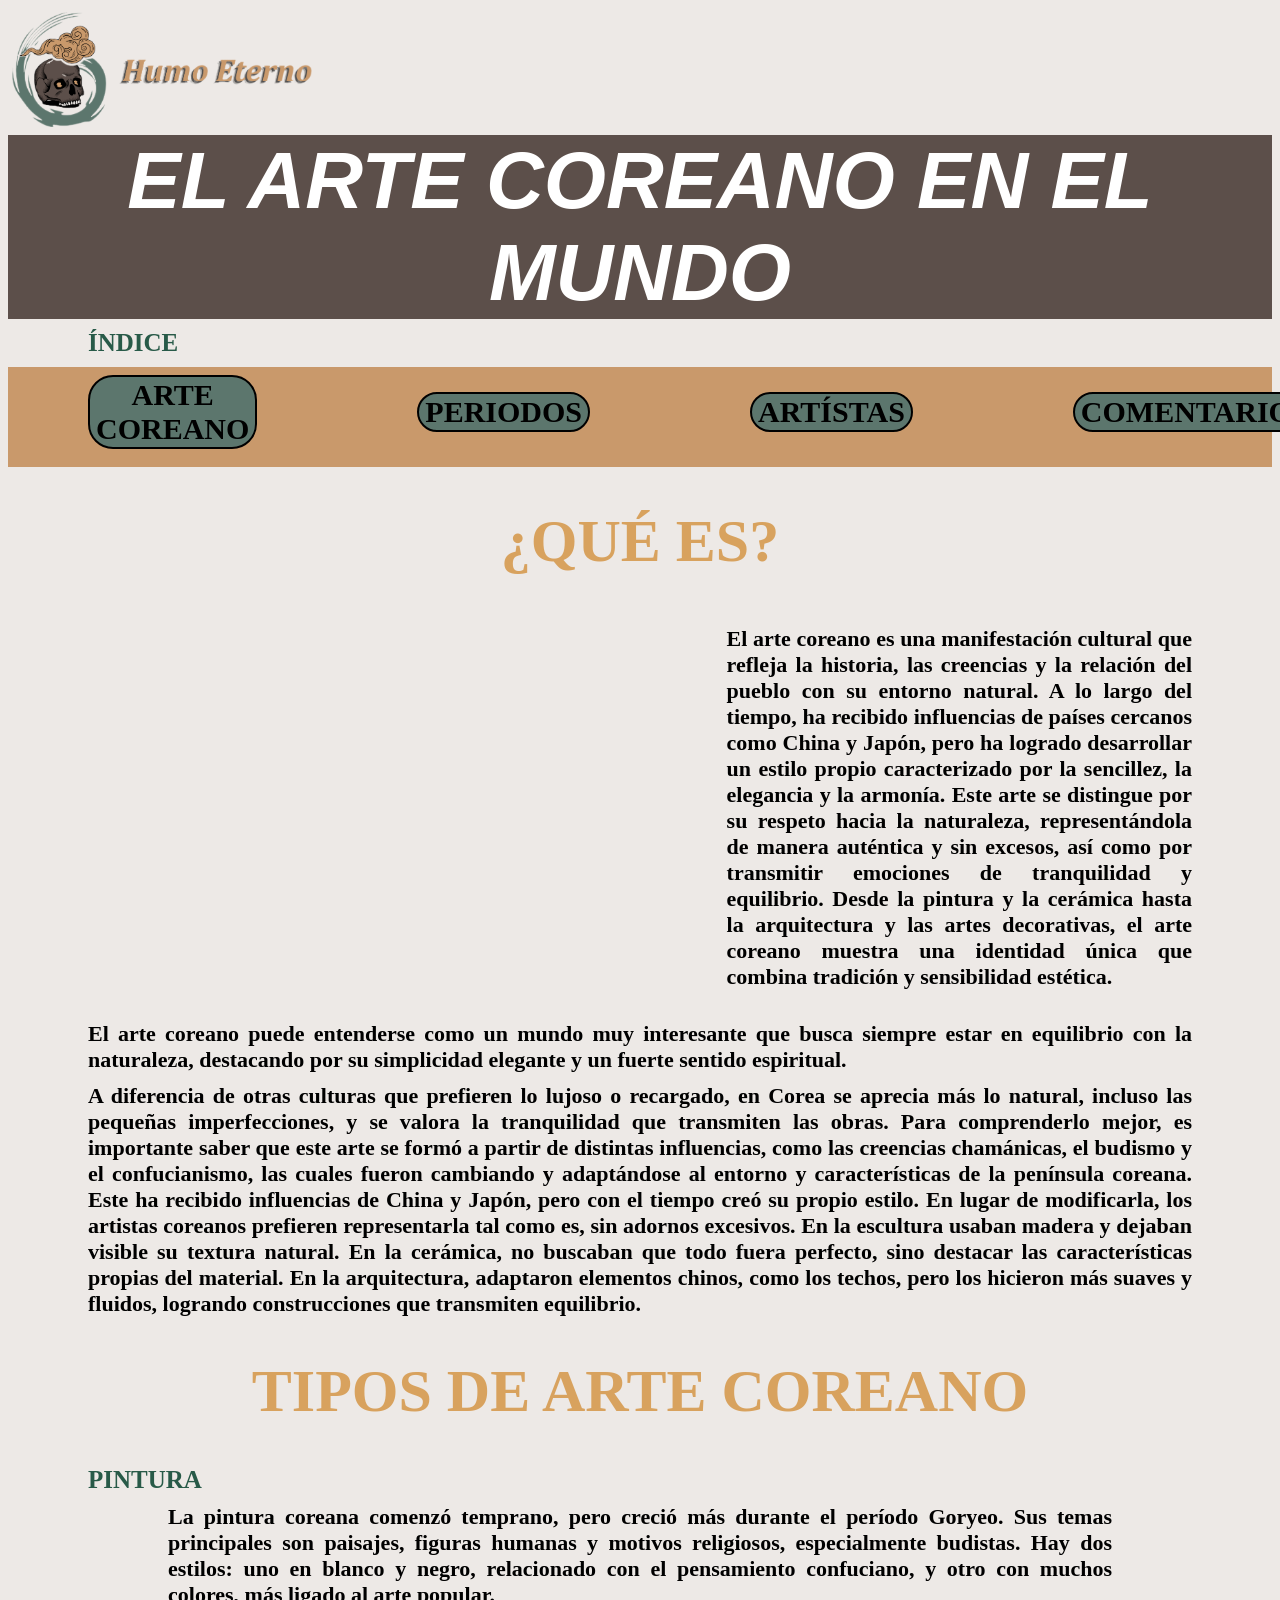
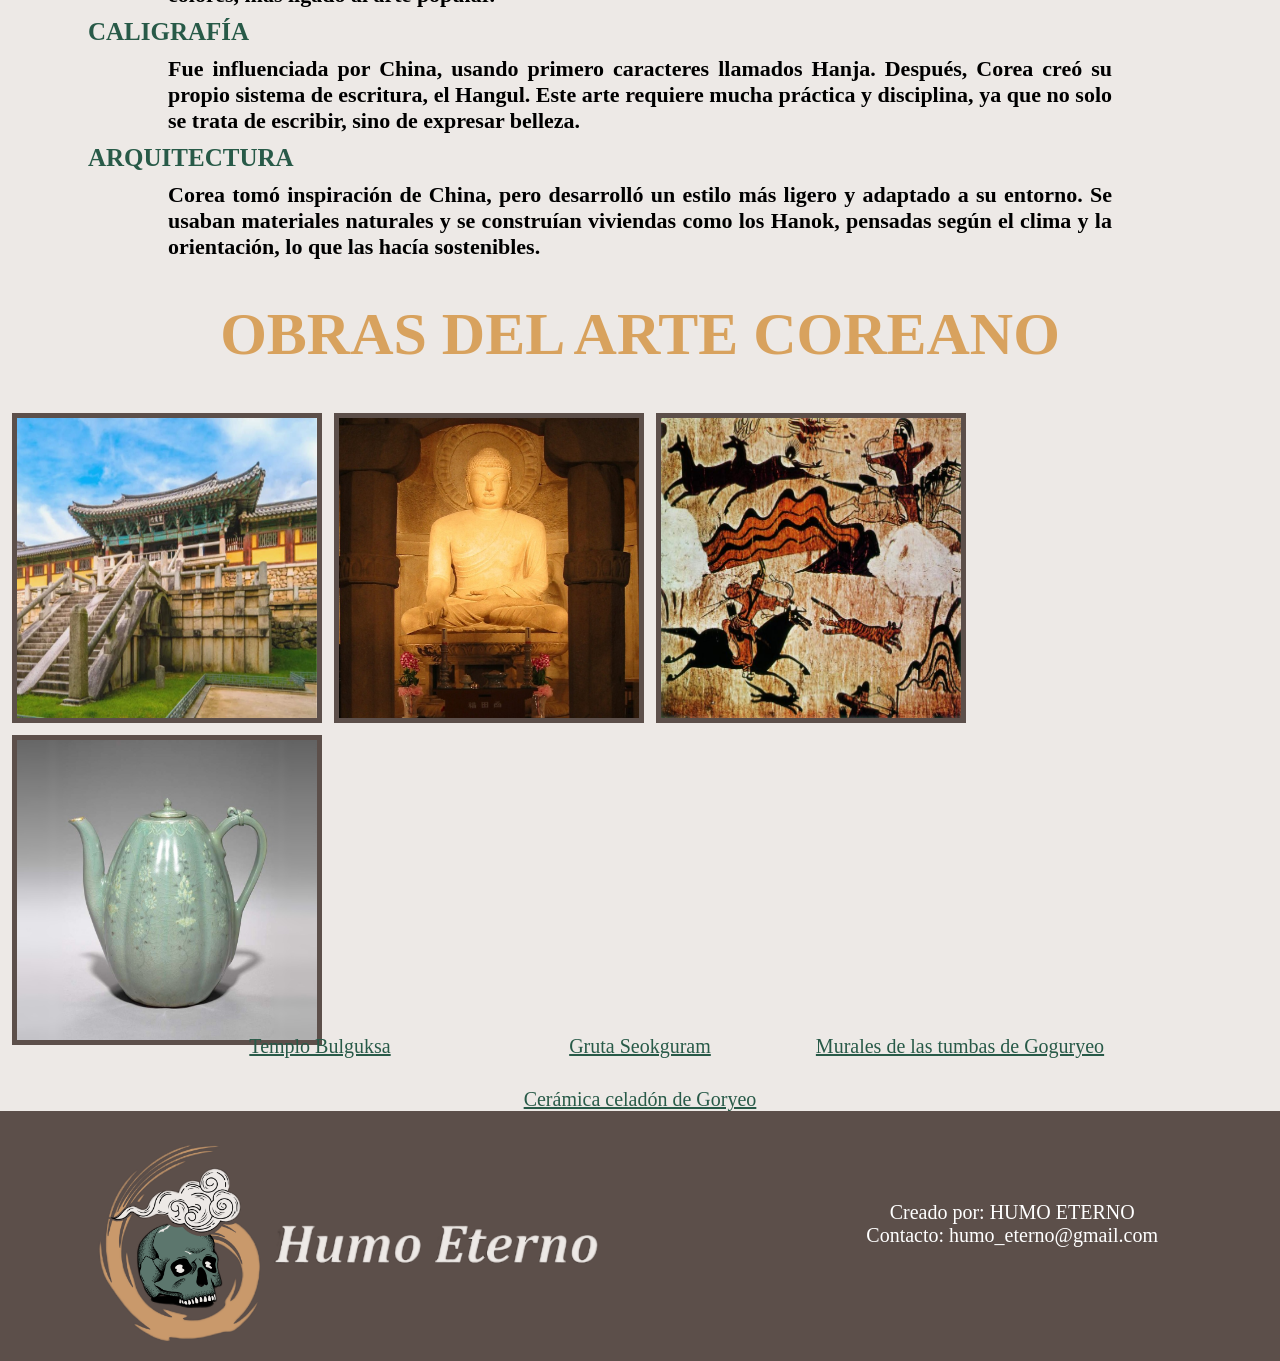
<file: index.html>
<!DOCTYPE html>
<html>
    <head>
        <title>ARTE COREANO</title>
        <link rel="stylesheet" href="css-style.css">
        <script src="js-script.js"></script>
        <link rel="icon" href="Img\1000015659.ico">
    </head>
    <body>
        <header>
            <img class="marca" src="Img\1000015662.png" width="300px">
            <h1><i><b> EL ARTE COREANO EN EL MUNDO</b></i></h1>
        <nav>
            <h3>ÍNDICE</h3>
            <p>
            <div class="btn">
            <a href="index.html"><button><b>ARTE COREANO</b></button></a>
            <a href="PERIODOS.html"><button><b>PERIODOS</b></button></a>
            <a href="ARTISTAS.html"><button><b>ARTÍSTAS</b></button></a>
            <a href="CONTACTO Y COMENTARIOS.html"><button><b>COMENTARIOS</b></button></a>
            </div>
            </p>
        </nav>
        </header>
        <main>
            <h2><b>¿QUÉ ES?</b></h2>
            <section>
                <div class="contenido">
                <iframe width="560" height="315" src="https://www.youtube.com/embed/1-8rGeR8fWA?si=yHBM3kWGbvzZ31uc" title="YouTube video player" frameborder="0" allow="accelerometer; autoplay; clipboard-write; encrypted-media; gyroscope; picture-in-picture; web-share" referrerpolicy="strict-origin-when-cross-origin" allowfullscreen></iframe>
                <div class="texto">
                <p><h4 id="INTRODUCCION">El arte coreano es una manifestación cultural que refleja la historia, las creencias y la relación del pueblo con su entorno natural. A lo largo del tiempo, ha recibido influencias de países cercanos como China y Japón, pero ha logrado desarrollar un estilo propio caracterizado por la sencillez, la elegancia y la armonía. Este arte se distingue por su respeto hacia la naturaleza, representándola de manera auténtica y sin excesos, así como por transmitir emociones de tranquilidad y equilibrio. Desde la pintura y la cerámica hasta la arquitectura y las artes decorativas, el arte coreano muestra una identidad única que combina tradición y sensibilidad estética.</h4></p>
                </div>
                </div>
            <p><h4 id="ARTE COREANO">El arte coreano puede entenderse como un mundo muy interesante que busca siempre estar en equilibrio con la naturaleza, destacando por su simplicidad elegante y un fuerte sentido espiritual.</h4></p>
            <p><b>A diferencia de otras culturas que prefieren lo lujoso o recargado, en Corea se aprecia más lo natural, incluso las pequeñas imperfecciones, y se valora la tranquilidad que transmiten las obras. Para comprenderlo mejor, es importante saber que este arte se formó a partir de distintas influencias, como las creencias chamánicas, el budismo y el confucianismo, las cuales fueron cambiando y adaptándose al entorno y características de la península coreana. Este ha recibido influencias de China y Japón, pero con el tiempo creó su propio estilo. En lugar de modificarla, los artistas coreanos prefieren representarla tal como es, sin adornos excesivos. En la escultura usaban madera y dejaban visible su textura natural. En la cerámica, no buscaban que todo fuera perfecto, sino destacar las características propias del material. En la arquitectura, adaptaron elementos chinos, como los techos, pero los hicieron más suaves y fluidos, logrando construcciones que transmiten equilibrio.</b></p>
            </section>
            <section>
            <h2 id="TIPOS DE ARTE COREANO"><b>TIPOS DE ARTE COREANO</b></h2>
            <h3><b>PINTURA</b></h3>
            <h4><p>La pintura coreana comenzó temprano, pero creció más durante el período Goryeo. Sus temas principales son paisajes, figuras humanas y motivos religiosos, especialmente budistas. Hay dos estilos: uno en blanco y negro, relacionado con el pensamiento confuciano, y otro con muchos colores, más ligado al arte popular.</p></h4>
            <h3><b>CALIGRAFÍA</b></h3>
            <h4><p>Fue influenciada por China, usando primero caracteres llamados Hanja. Después, Corea creó su propio sistema de escritura, el Hangul. Este arte requiere mucha práctica y disciplina, ya que no solo se trata de escribir, sino de expresar belleza.</p></h4>
            <h3><b>ARQUITECTURA</b></h3>
            <h4><p>Corea tomó inspiración de China, pero desarrolló un estilo más ligero y adaptado a su entorno. Se usaban materiales naturales y se construían viviendas como los Hanok, pensadas según el clima y la orientación, lo que las hacía sostenibles.</p></h4>
            </section>
            <section>
                <h2 id="OBRAS IMPORTANTES"><b>OBRAS DEL ARTE COREANO</b></h2>

                <img src="Img\Templo.jpg" width="300", height="300">
                <img src="Img\gruta.jpg" width="300", height="300">
                <img src="Img\tumbas.jpg" width="300", height="300">
                <img src="Img\ceramica.jpg" width="300", height="300">
            <div class="container">
                <a href="https://coreanismo.com/templo-bulguksa-gyeongju">Templo Bulguksa</a>
                <a href="https://www.worldhistory.org/trans/es/1-15218/gruta-de-seokguram/">Gruta Seokguram</a>
                <a href="https://academia-lab.com/enciclopedia/tumbas-de-goguryeo/">Murales de las tumbas de Goguryeo</a>
                <a href="https://xiahpop.com/celadon-de-goryeo/">Cerámica celadón de Goryeo</a>
            </div>
            </section>
        </main>
        <br>
        <footer>
            <div class="pie">
            <img class="logo" src="Img\1000015660.png" width="500px">
            <div class="textpie">
            Creado por: HUMO ETERNO<br>
            Contacto: humo_eterno@gmail.com<br>
            </div>
            </div>
        </footer>
    </body>
</html>
</file>
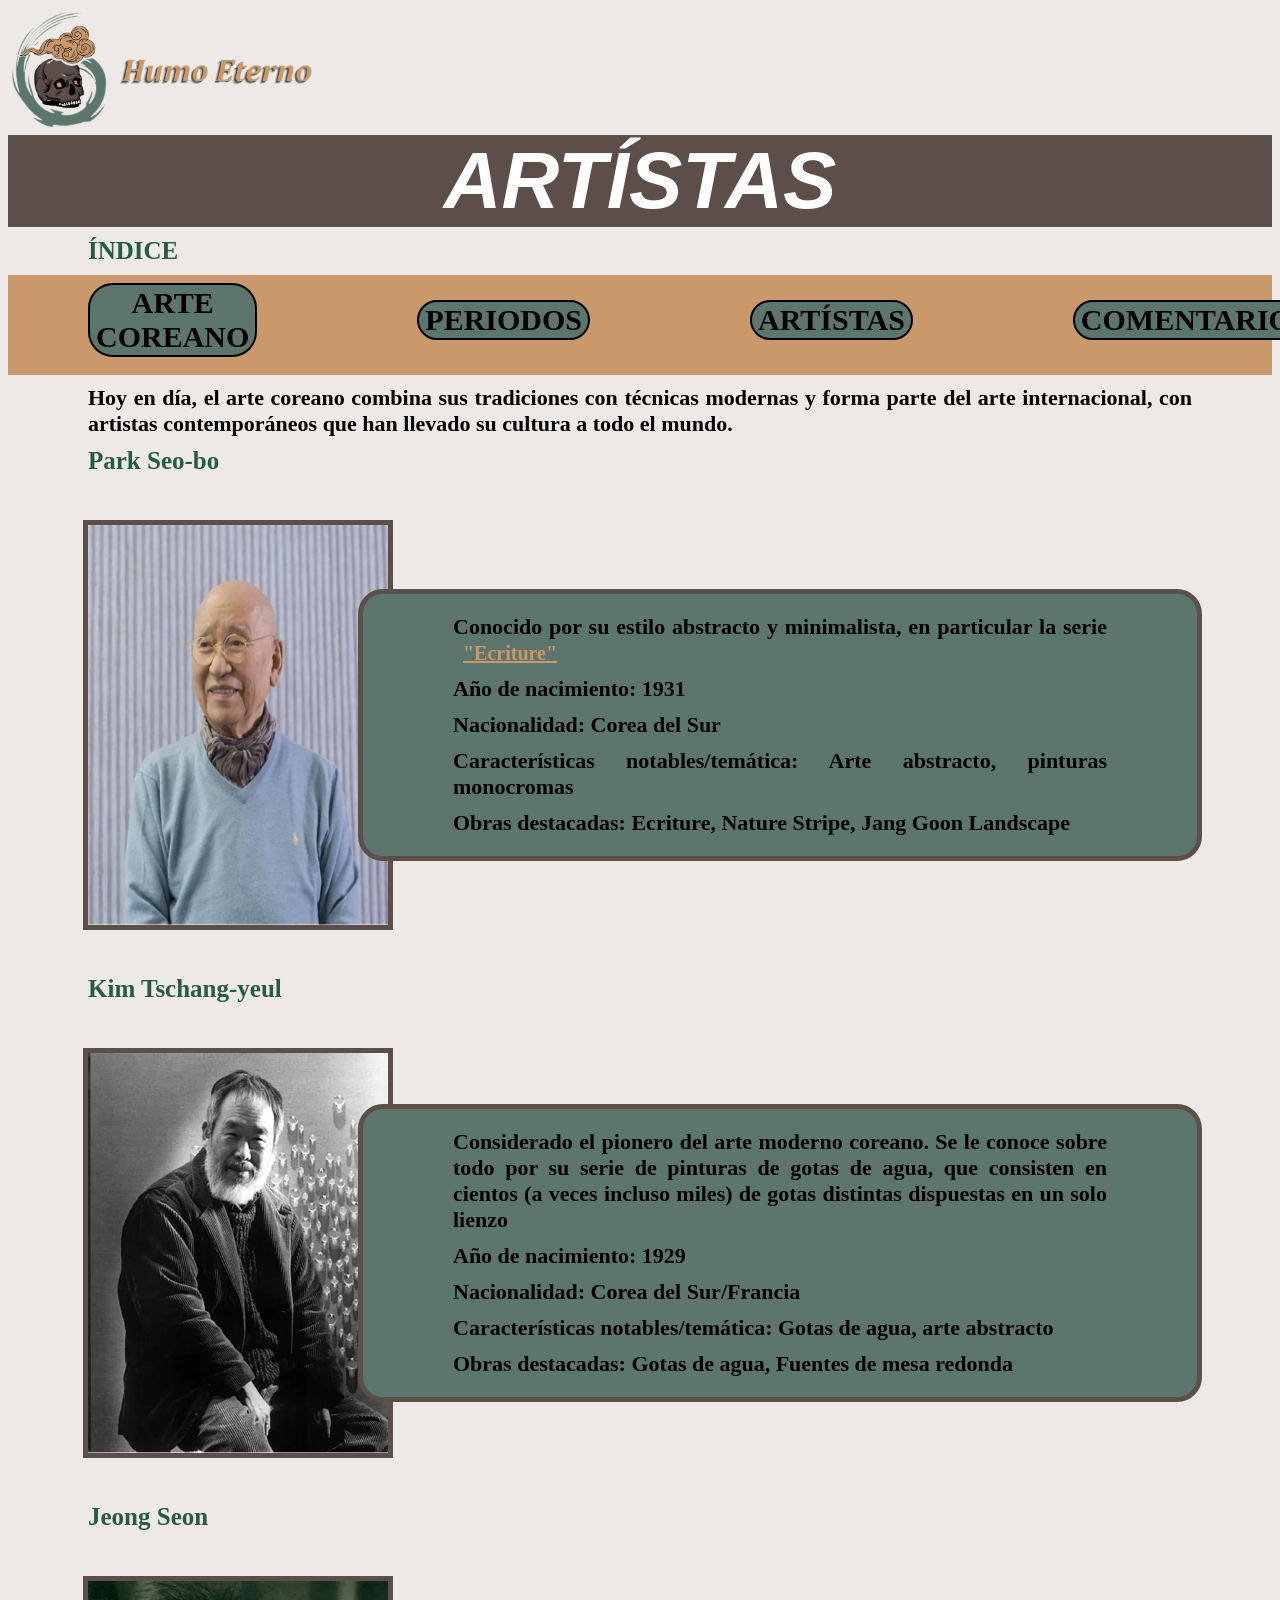
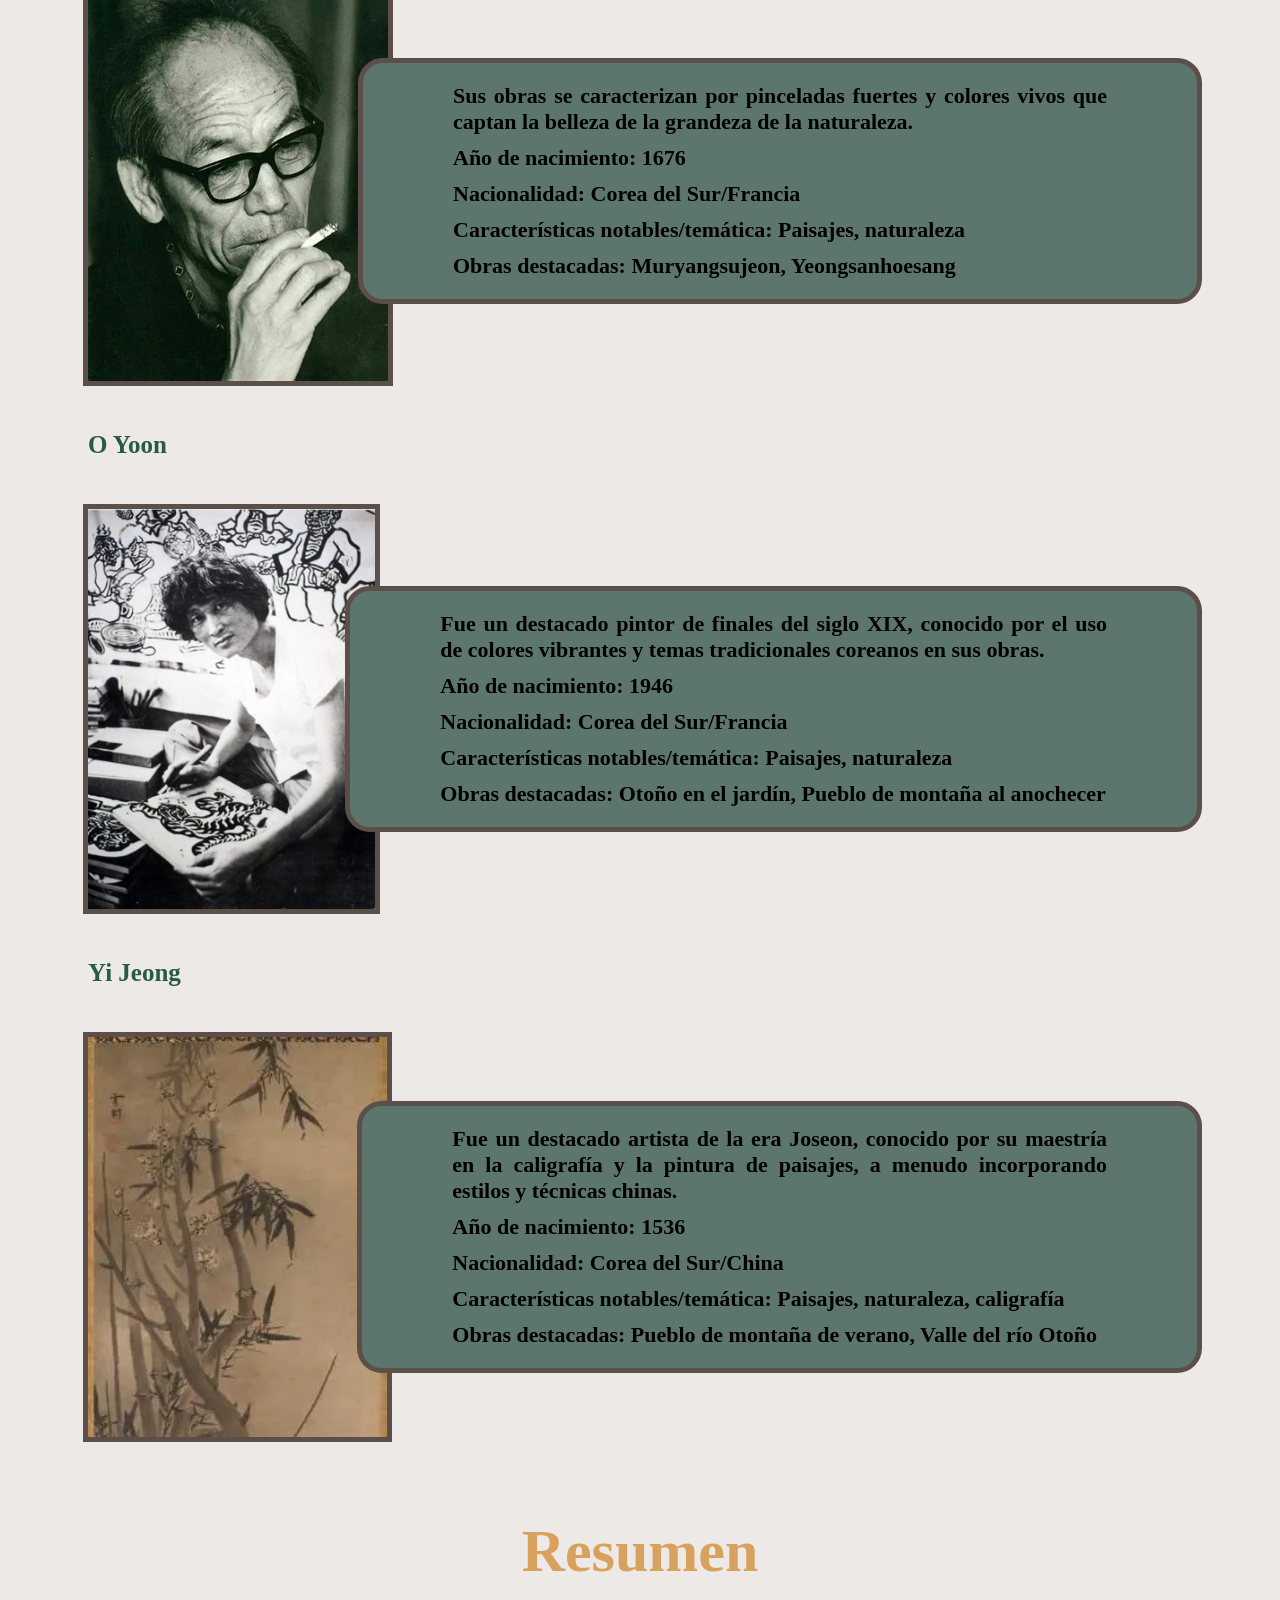
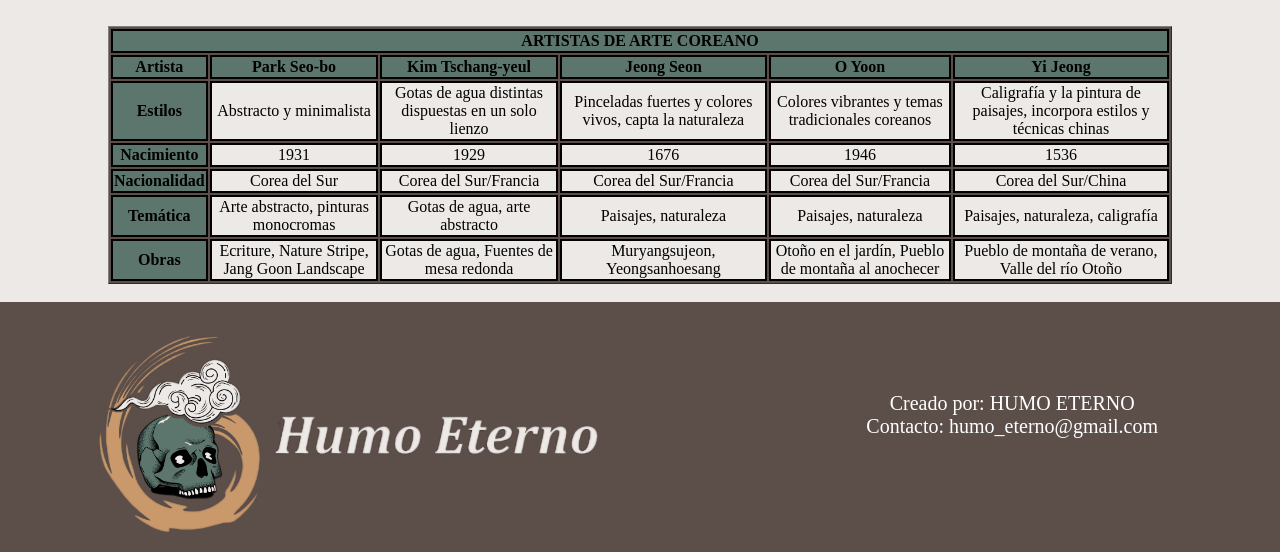
<file: ARTISTAS.html>
<!DOCTYPE html>
<html>
    <head>
        <title>ARTE COREANO</title>
        <link rel="stylesheet" href="css-style.css">
        <script src="js-script.js"></script>
        <link rel="icon" href="Img\1000015659.ico">
    </head>
    <body>
        <header>
            <img class="marca" src="Img\1000015662.png" width="300px">
            <h1><i><b>ARTÍSTAS</b></i></h1>
        <nav>
            <h3>ÍNDICE</h3>
            <p>
            <div class="btn">
            <a href="index.html"><button><b>ARTE COREANO</b></button></a>
            <a href="PERIODOS.html"><button><b>PERIODOS</b></button></a>
            <a href="ARTISTAS.html"><button><b>ARTÍSTAS</b></button></a>
            <a href="CONTACTO Y COMENTARIOS.html"><button><b>COMENTARIOS</b></button></a>
            </div>
            </p>
        </nav>
        </header>
        <main>
            <p><h4>Hoy en día, el arte coreano combina sus tradiciones con técnicas modernas y forma parte del arte internacional, con artistas contemporáneos que han llevado su cultura a todo el mundo.</h4></p>
                <h3><b>Park Seo-bo</b></h3>
                <div class="cont-img">
                <img class="image"  src="Img\park seo bo.webp" width="300" height="400">
                <div class="letras">
                <h4>Conocido por su estilo abstracto y minimalista, en particular la serie <a href="https://www.artchive.com/artwork/ecriture-park-seo-bo-1985/">"Ecriture"</a></h4>
                <h4>Año de nacimiento: 1931</h4>
                <h4>Nacionalidad: Corea del Sur</h4>
                <h4>Características notables/temática: Arte abstracto, pinturas monocromas</h4>
                <h4>Obras destacadas: Ecriture, Nature Stripe, Jang Goon Landscape</h4>
                </div>
                </div>
                <h3><b>Kim Tschang-yeul</b></h3>
                <div class="cont-img">
                <img class="image"  src="Img\kim.webp"  width="300" height="400">
                <div class="letras">
                <h4>Considerado el pionero del arte moderno coreano. Se le conoce sobre todo por su serie de pinturas de gotas de agua, que consisten en cientos (a veces incluso miles) de gotas distintas dispuestas en un solo lienzo</h4>
                <h4>Año de nacimiento: 1929</h4>
                <h4>Nacionalidad: Corea del Sur/Francia</h4>
                <h4>Características notables/temática: Gotas de agua, arte abstracto</h4>
                <h4>Obras destacadas: Gotas de agua, Fuentes de mesa redonda</h4>
                </div>
                </div>
                <h3><b>Jeong Seon</b></h3>
                <div class="cont-img">
                <img class="image"  src="Img\Jeong Seon.webp"  width="300" height="400">
                <div class="letras">
                <h4>Sus obras se caracterizan por pinceladas fuertes y colores vivos que captan la belleza de la grandeza de la naturaleza.</h4>
                <h4>Año de nacimiento: 1676</h4>
                <h4>Nacionalidad: Corea del Sur/Francia</h4>
                <h4>Características notables/temática: Paisajes, naturaleza</h4>
                <h4>Obras destacadas: Muryangsujeon, Yeongsanhoesang</h4>
                </div>
                </div>
                <h3><b>O Yoon</b></h3>
                <div class="cont-img">
                <img class="image"  src="Img\o yoom.jpg"  width="490" height="400">
                <div class="letras">
                <h4>Fue un destacado pintor de finales del siglo XIX, conocido por el uso de colores vibrantes y temas tradicionales coreanos en sus obras.</h4>
                <h4>Año de nacimiento: 1946</h4>
                <h4>Nacionalidad: Corea del Sur/Francia</h4>
                <h4>Características notables/temática: Paisajes, naturaleza</h4>
                <h4>Obras destacadas: Otoño en el jardín, Pueblo de montaña al anochecer</h4>
                </div>
                </div>
                <h3><b>Yi Jeong</b></h3>
                <div class="cont-img">
                <img class="image"   src="Img\yi jeong.webp"  width="300" height="400">
                <div class="letras">
                <h4>Fue un destacado artista de la era Joseon, conocido por su maestría en la caligrafía y la pintura de paisajes, a menudo incorporando estilos y técnicas chinas.</h4>
                <h4>Año de nacimiento: 1536</h4>
                <h4>Nacionalidad: Corea del Sur/China</h4>
                <h4>Características notables/temática: Paisajes, naturaleza, caligrafía</h4>
                <h4>Obras destacadas: Pueblo de montaña de verano, Valle del río Otoño</h4>
                </div>
                </div>
            <h2>Resumen</h2>
            <section>
            <table border="1">
                <tr>
                    <th colspan="6">ARTISTAS DE ARTE COREANO</th>
                </tr>
                <tr>
                    <th>Artista</th>
                    <th>Park Seo-bo</th>
                    <th>Kim Tschang-yeul</th>
                    <th>Jeong Seon</th>
                    <th>O Yoon</th>
                    <th>Yi Jeong</th>
                </tr>
                <tr>
                    <th>Estilos</th>
                    <td>Abstracto y minimalista</td>
                    <td>Gotas de agua distintas dispuestas en un solo lienzo</td>
                    <td>Pinceladas fuertes y colores vivos, capta la naturaleza</td>
                    <td>Colores vibrantes y temas tradicionales coreanos</td>
                    <td>Caligrafía y la pintura de paisajes, incorpora estilos y técnicas chinas</td>
                </tr>
                <tr>
                    <th>Nacimiento</th>
                    <td>1931</td>
                    <td>1929</td>
                    <td>1676</td>
                    <td>1946</td>
                    <td>1536</td>
                </tr>
                <tr>
                    <th>Nacionalidad</th>
                    <td>Corea del Sur</td>
                    <td>Corea del Sur/Francia</td>
                    <td>Corea del Sur/Francia</td>
                    <td>Corea del Sur/Francia</td>
                    <td>Corea del Sur/China</td>
                </tr>
                <tr>
                    <th>Temática</th>
                    <td>Arte abstracto, pinturas monocromas</td>
                    <td>Gotas de agua, arte abstracto</td>
                    <td>Paisajes, naturaleza</td>
                    <td>Paisajes, naturaleza</td>
                    <td>Paisajes, naturaleza, caligrafía</td>
                </tr>
                <tr>
                    <th>Obras</th>
                    <td>Ecriture, Nature Stripe, Jang Goon Landscape</td>
                    <td>Gotas de agua, Fuentes de mesa redonda</td>
                    <td>Muryangsujeon, Yeongsanhoesang</td>
                    <td>Otoño en el jardín, Pueblo de montaña al anochecer</td>
                    <td>Pueblo de montaña de verano, Valle del río Otoño</td>
                </tr>
            </table>
            </section>
        </main>
        <br>
        <footer>
            <div class="pie">
            <img class="logo" src="Img\1000015660.png" width="500px">
            <div class="textpie">
            Creado por: HUMO ETERNO<br>
            Contacto: humo_eterno@gmail.com<br>
            </div>
            </div>
        </footer>
    </body>
</html>
</file>
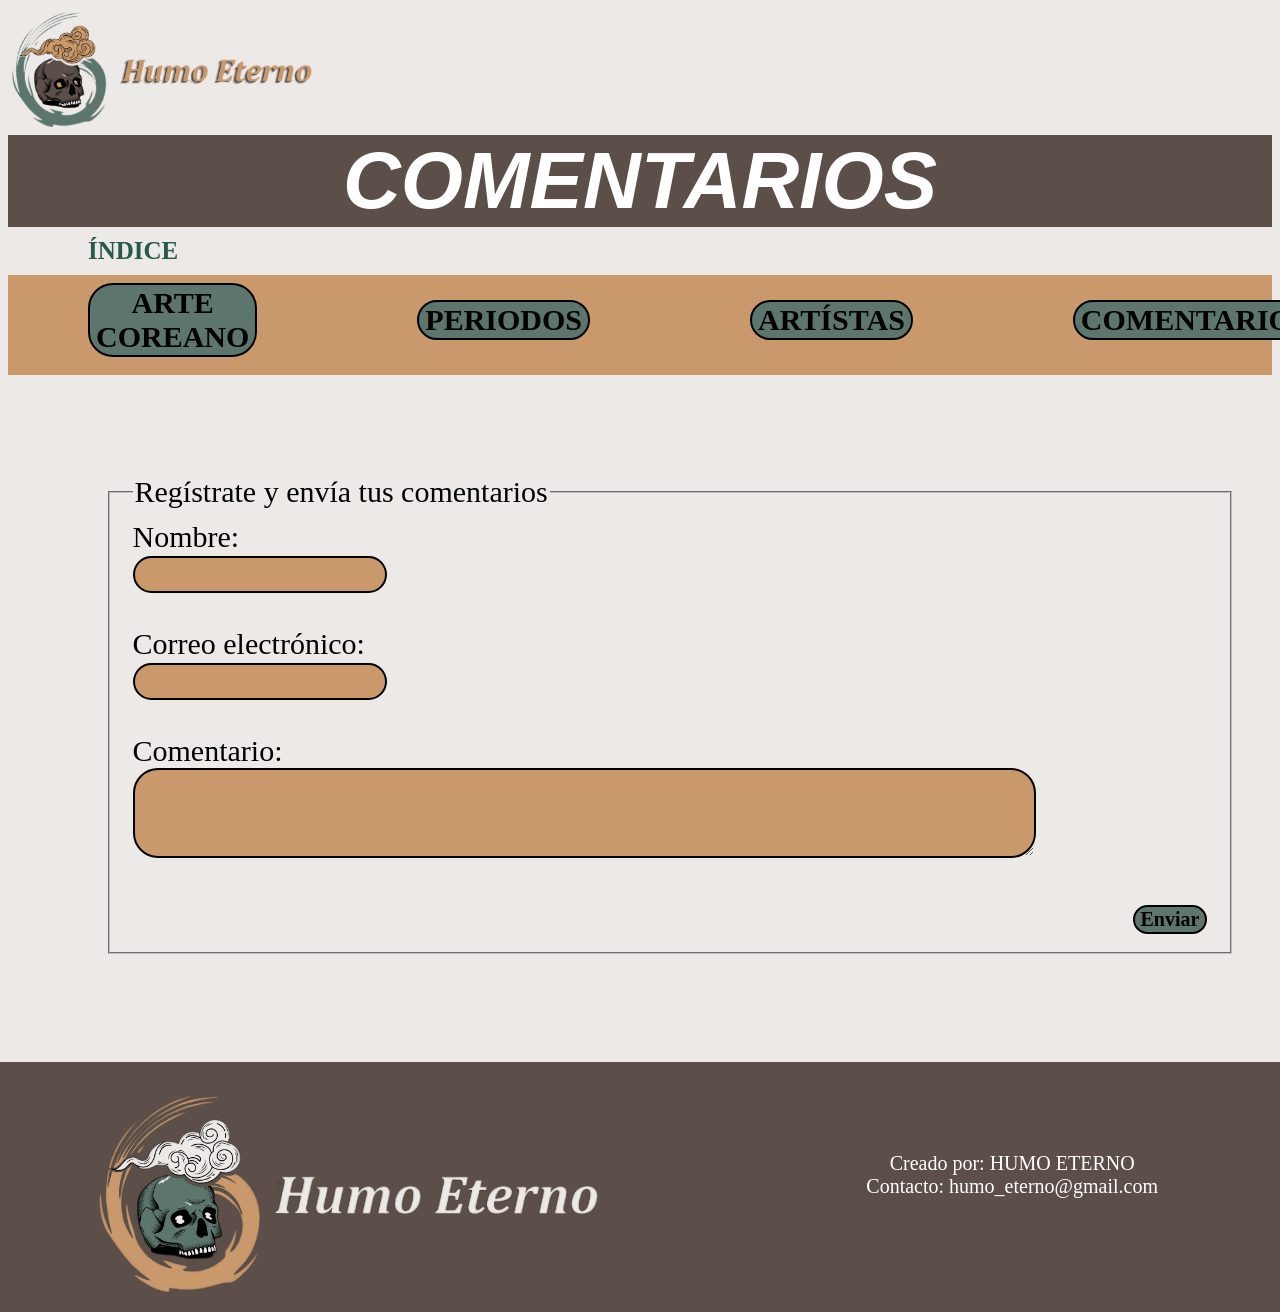
<file: CONTACTO Y COMENTARIOS.html>
<!DOCTYPE html>
<html>
    <head>
        <title>ARTE COREANO</title>
        <link rel="stylesheet" href="css-style.css">
        <script src="js-script.js"></script>
        <link rel="icon" href="Img\1000015659.ico">
    </head>
    <body>
        <header>
            <img class="marca" src="Img\1000015662.png" width="300px">
            <h1><i><b>COMENTARIOS</b></i></h1>
        <nav>
            <h3>ÍNDICE</h3>
            <p>
            <div class="btn">
            <a href="index.html"><button><b>ARTE COREANO</b></button></a>
            <a href="PERIODOS.html"><button><b>PERIODOS</b></button></a>
            <a href="ARTISTAS.html"><button><b>ARTÍSTAS</b></button></a>
            <a href="CONTACTO Y COMENTARIOS.html"><button><b>COMENTARIOS</b></button></a>
            </div>
            </p>
        </nav>
        </header>
        <main>
            <fieldset>
            <legend>Regístrate y envía tus comentarios</legend>
            <form 
            method="POST"
            action="https://script.google.com/macros/s/AKfycbwnsOLitiUJGBP3Uk99vSJou59QOX_MYheujQzahyTVEDyXqA6OFzqZcaMBHw9seIjIpA/exec"
            id="my-form">
                <label for="Name" class="Name">Nombre:</label><br>
                <input type="Name" class="Name" name="Name" id="Name" required><br>
                <br>

                <label for="Email" class="Email">Correo electrónico:</label><br>
                <input type="Email" class="Email" name="Email" id="Email" required><br>
                <br>
        
                <label for="Mensaje" class="Mensaje">Comentario: </label><br>
                <textarea name="Mensaje" type="Mensaje" class="Mensaje" id="Mensaje" required></textarea><br>
                <br>
                <button type="submit"><b>Enviar</b></button>
                </fieldset>
            </form>
        </main>
        <br>
        <footer>
            <div class="pie">
            <img class="logo" src="Img\1000015660.png" width="500px">
            <div class="textpie">
            Creado por: HUMO ETERNO<br>
            Contacto: humo_eterno@gmail.com<br>
            </div>
            </div>
        </footer>
    </body>
</html>
</file>
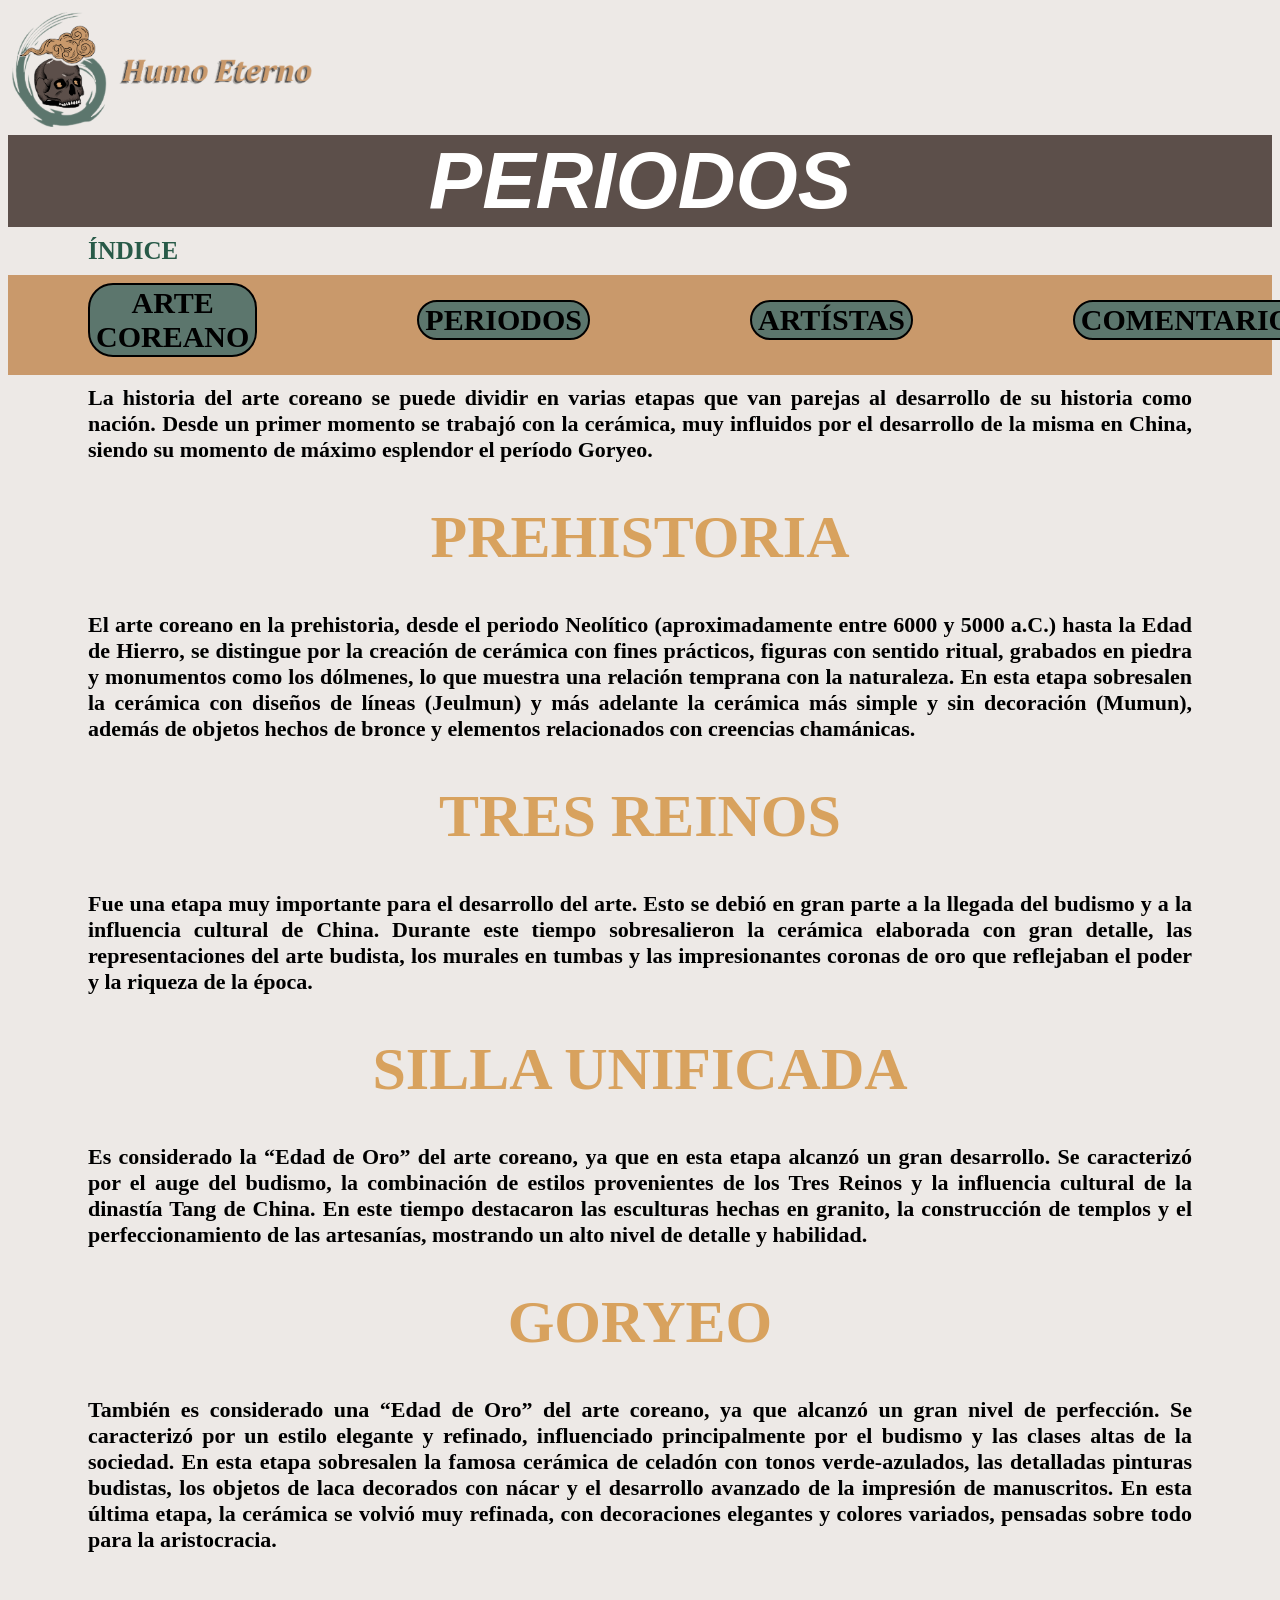
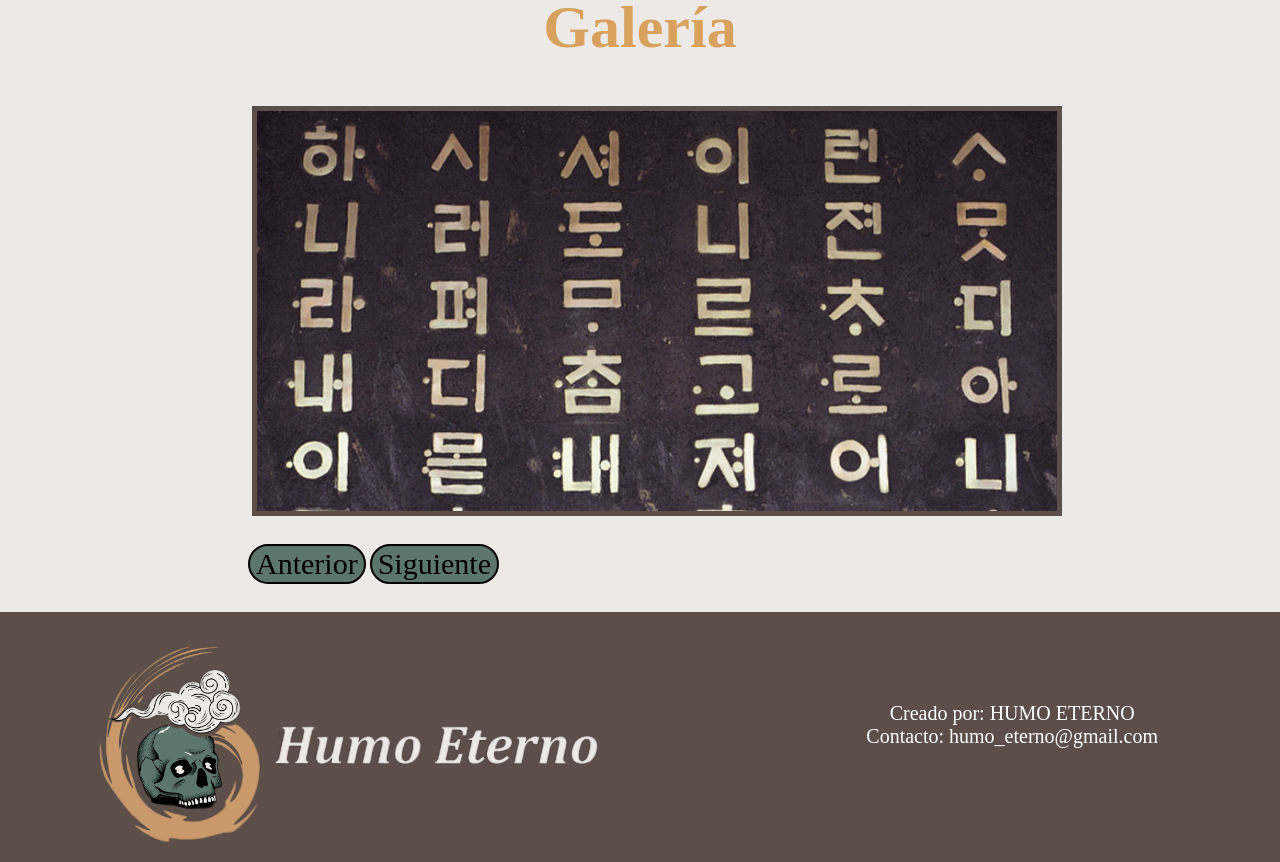
<file: PERIODOS.html>
<!DOCTYPE html>
<html>
    <head>
        <title>ARTE COREANO</title>
        <link rel="stylesheet" href="css-style.css">
        <script src="js-script.js"></script>
        <link rel="icon" href="Img\1000015659.ico">
    </head>
    <body>
        <header>
            <img class="marca" src="Img\1000015662.png" width="300px">
            <h1><i><b>PERIODOS</b></i></h1>
        <nav>
            <h3>ÍNDICE</h3>
            <p>
            <div class="btn">
            <a href="index.html"><button><b>ARTE COREANO</b></button></a>
            <a href="PERIODOS.html"><button><b>PERIODOS</b></button></a>
            <a href="ARTISTAS.html"><button><b>ARTÍSTAS</b></button></a>
            <a href="CONTACTO Y COMENTARIOS.html"><button><b>COMENTARIOS</b></button></a>
            </div>
            </p>
        </nav>
        </header>
        <main>
            <section>
            <p><h4>La historia del arte coreano se puede dividir en varias etapas que van parejas al desarrollo de su historia como nación. Desde un primer momento se trabajó con la cerámica, muy influidos por el desarrollo de la misma en China, siendo su momento de máximo esplendor el período Goryeo.</h4></p>
            <h2><b>PREHISTORIA</b></h2>
            <p><b>El arte coreano en la prehistoria, desde el periodo Neolítico (aproximadamente entre 6000 y 5000 a.C.) hasta la Edad de Hierro, se distingue por la creación de cerámica con fines prácticos, figuras con sentido ritual, grabados en piedra y monumentos como los dólmenes, lo que muestra una relación temprana con la naturaleza. En esta etapa sobresalen la cerámica con diseños de líneas (Jeulmun) y más adelante la cerámica más simple y sin decoración (Mumun), además de objetos hechos de bronce y elementos relacionados con creencias chamánicas.</b></p>
            <h2><b>TRES REINOS</b></h2>
            <p><b>Fue una etapa muy importante para el desarrollo del arte. Esto se debió en gran parte a la llegada del budismo y a la influencia cultural de China. Durante este tiempo sobresalieron la cerámica elaborada con gran detalle, las representaciones del arte budista, los murales en tumbas y las impresionantes coronas de oro que reflejaban el poder y la riqueza de la época.</b></p>
            <h2><b>SILLA UNIFICADA</b></h2>
            <p><b>Es considerado la “Edad de Oro” del arte coreano, ya que en esta etapa alcanzó un gran desarrollo. Se caracterizó por el auge del budismo, la combinación de estilos provenientes de los Tres Reinos y la influencia cultural de la dinastía Tang de China. En este tiempo destacaron las esculturas hechas en granito, la construcción de templos y el perfeccionamiento de las artesanías, mostrando un alto nivel de detalle y habilidad.</b></p>
            <h2><b>GORYEO</b></h2>
            <p><b>También es considerado una “Edad de Oro” del arte coreano, ya que alcanzó un gran nivel de perfección. Se caracterizó por un estilo elegante y refinado, influenciado principalmente por el budismo y las clases altas de la sociedad. En esta etapa sobresalen la famosa cerámica de celadón con tonos verde-azulados, las detalladas pinturas budistas, los objetos de laca decorados con nácar y el desarrollo avanzado de la impresión de manuscritos. En esta última etapa, la cerámica se volvió muy refinada, con decoraciones elegantes y colores variados, pensadas sobre todo para la aristocracia.</b></p>
            </section>
            <h2>Galería</h2>
            <div class="galeria">
                <img id="imagenPrincipal" class="imagen-principal" src="" height="400">
                <div class="controles">
                    <button id="btnanterior">Anterior</button>
                    <button id="btnsiguiente">Siguiente</button>
                </div>
            </div>
        </main>
        <br>
        <footer>
            <div class="pie">
            <img class="logo" src="Img\1000015660.png" width="500px">
            <div class="textpie">
            Creado por: HUMO ETERNO<br>
            Contacto: humo_eterno@gmail.com<br>
            </div>
            </div>
        </footer>
    </body>
</html>
</file>
<file: css-style.css>
h1 {
    text-align: center;
    color: white;
    font-family:Arial, Helvetica, sans-serif;
    font-size: 80px;
    background-color: #5C4F4A;
    margin: 0px;
    padding: 0px;
}
p {
    text-align: justify;
    font-family:'Times New Roman', Times, serif;
    margin: 10px 80px ;
    font-size: 22px;
}

h2 {
    text-align: center;
    color:#D8A25E;
    font-family: Cambria, Cochin, Georgia, Times, 'Times New Roman', serif;
    margin: 10px 80px ;
    font-size:60px;
    padding: 30px;
}
h3 {
    text-align: justify;
    color: #285A48;
    font-family:Cambria, Cochin, Georgia, Times, 'Times New Roman', serif;
    margin: 10px 80px;
    font-size: 25px;
}
h4 {
    text-align: justify;
    font-family: 'Times New Roman', Times, serif;
    margin: 10px 80px;
    font-size: 22px;
}
li {
    color: #285A48;
    font-family:Cambria, Cochin, Georgia, Times, 'Times New Roman', serif;
    margin: 10px 80px;
    font-size: 20px;
}
footer {
    text-align: center;
    background-color: #5C4F4A;
    color: white;
    font-family:Cambria, Cochin, Georgia, Times, 'Times New Roman', serif;
    margin: 10px 200px;
}
header {
    background-color: #EDE9E6;
}
body {
    background-color: #EDE9E6;
}
table{
    text-align: center;
    margin: 10px 100px;
    background-color: #5C4F4A;
}
th{
    border: 2px solid black;
    background-color: #5C766D;
}
td{
    border: 2px solid black;
    background-color: #EDE9E6;
}


footer{
    text-align: center;
    font-family:Cambria, Cochin, Georgia, Times, 'Times New Roman', serif;
    font-size: 20px;
    height: 230px;
    width: 1320px;
    margin: -10px;
    padding-top:20px;
    border: 0px;

}

h4 a{
    color: #C9996B;
}

.container{
    text-align: center;
    display: flex; 
    flex-direction: row; 
    height: 50px;
    justify-content: center;
    align-items:center;
    align-content: center;
    flex-wrap: wrap;
    
}
a{
    font-family:Cambria, Cochin, Georgia, Times, 'Times New Roman', serif;
    font-size: 20px;
    color: #285A48;
    align-content: center;
    align-items: center;
    flex-wrap: wrap;
    width: 300px;
    margin: 10px;
    padding-bottom: 10px;
}


nav a{
    text-align: justify;
    font-family:Cambria, Cochin, Georgia, Times, 'Times New Roman', serif;
    margin: 10px 80px;
    font-size: 20px;
    color: #5C4F4A;
}
img{
    margin: 4px;
    border: 5px solid #5C4F4A;
}
iframe{
    margin-left: 30px;
    width: 500%;
    gap: 0px;
    padding: 40px;

}
nav div{
    background-color: #C9996B ;
}
button{
    background-color: #5C766D;
    font-size: 30px;
    border: 2px solid black;
    cursor:pointer;
    font-family: Cambria, Cochin, Georgia, Times, 'Times New Roman', serif;
    border-radius: 25px;

}
button:focus{
    border: 5px solid #5C4F4A;
    outline: none;
}
.btn{
    display: flex;
    flex-direction: row;
    height: 80px;
    padding: 10px 0px;
    margin-left: 0px;
    justify-content: space-between;
    align-items:center;
    align-content: center;
}
.contenido{
    display: flex;
    justify-content: space-between;

}
.texto{
    margin-left: -100px;
    gap: 0px;
    padding: 0px;

}
input{
    background-color: #C9996B;
    font-family: 'Times New Roman', Times, serif;
    font-size: 20px;
    color: white;
    padding: 5px;
    border: 2px solid black;
    border-radius: 25px;

}
textarea{
    background-color: #C9996B;
    font-family: 'Times New Roman', Times, serif;
    font-size: 20px;
    color: white;
    padding: 20px;
    width: 80%;
    border: 2px solid black;
    border-radius: 25px;
}
form button{
    background-color: #5C766D;
    font-size: 20px;
    border: 2px solid black;
    cursor:pointer;
    font-family: Cambria, Cochin, Georgia, Times, 'Times New Roman', serif;
    margin-left: 1000px;
}
fieldset{
    margin: 100px;
    font-family: cursive;
    font-size: 30px;

}
form{
    font-family:Cambria, Cochin, Georgia, Times, 'Times New Roman', serif;
    
}

form input:focus{
    border: 3px solid #285A48;
    outline: none;

}
form textarea:focus{
    border: 3px solid #285A48;
    outline: none;
    
} 
.cont-img{
    display: flex;
    justify-content: center;
    align-items:center;
}
.letras{
    margin: 70px;
    margin-left: -50px;
    justify-content: center;
    background-color: #5C766D;
    padding: 10px;
    border-radius: 25px;
    border: 5px solid #5C4F4A;
}
.image{
    margin-left: 75px;
    margin-top: 35px;
    margin-bottom: 35px;
    margin-right: 15px;
}
.galeria{
    margin-left: 240px;
}
.controles{
    margin-top: 20px;
    margin-bottom: 20px;
    
}
.logo{
    padding: 10px;
    border: 0;
    margin-left: 90px;
}
.pie{
    display: flex;
    justify-content: space-between;
}
.textpie{
    padding: 70px;
    margin-right: 90px;
}
.marca{
    border: 0px;
}
</file>
